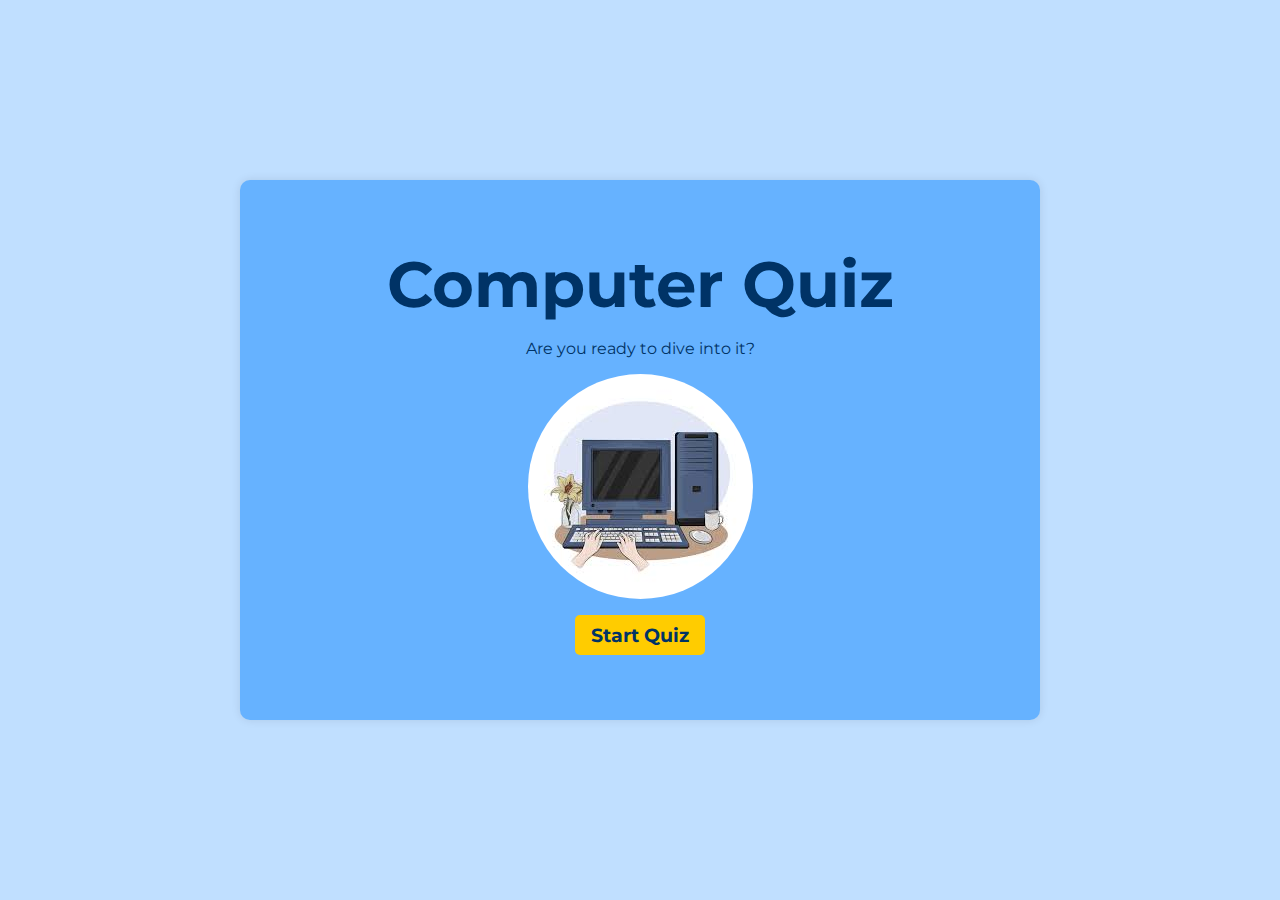
<file: index.html>
<!DOCTYPE html>
<html lang="en">
  <head>
    <meta charset="UTF-8" />
    <meta name="viewport" content="width=device-width, initial-scale=1.0" />
    <title>Quiz Game</title>
    <link rel="stylesheet" href="CSS/styles.css" />
    <link
      href="https://fonts.googleapis.com/css2?family=Roboto:wght@400&family=Montserrat:wght@700&display=swap"
      rel="stylesheet"
    />
  </head>
  <body>
    <div class="container">
      <h1>Computer Quiz</h1>
      <p>Are you ready to dive into it?</p>
      <img src="assets/compuerImg.jpeg" alt="computer image" />
      <a href="quiz.html">Start Quiz</a>
    </div>
  </body>
</html>
</file>
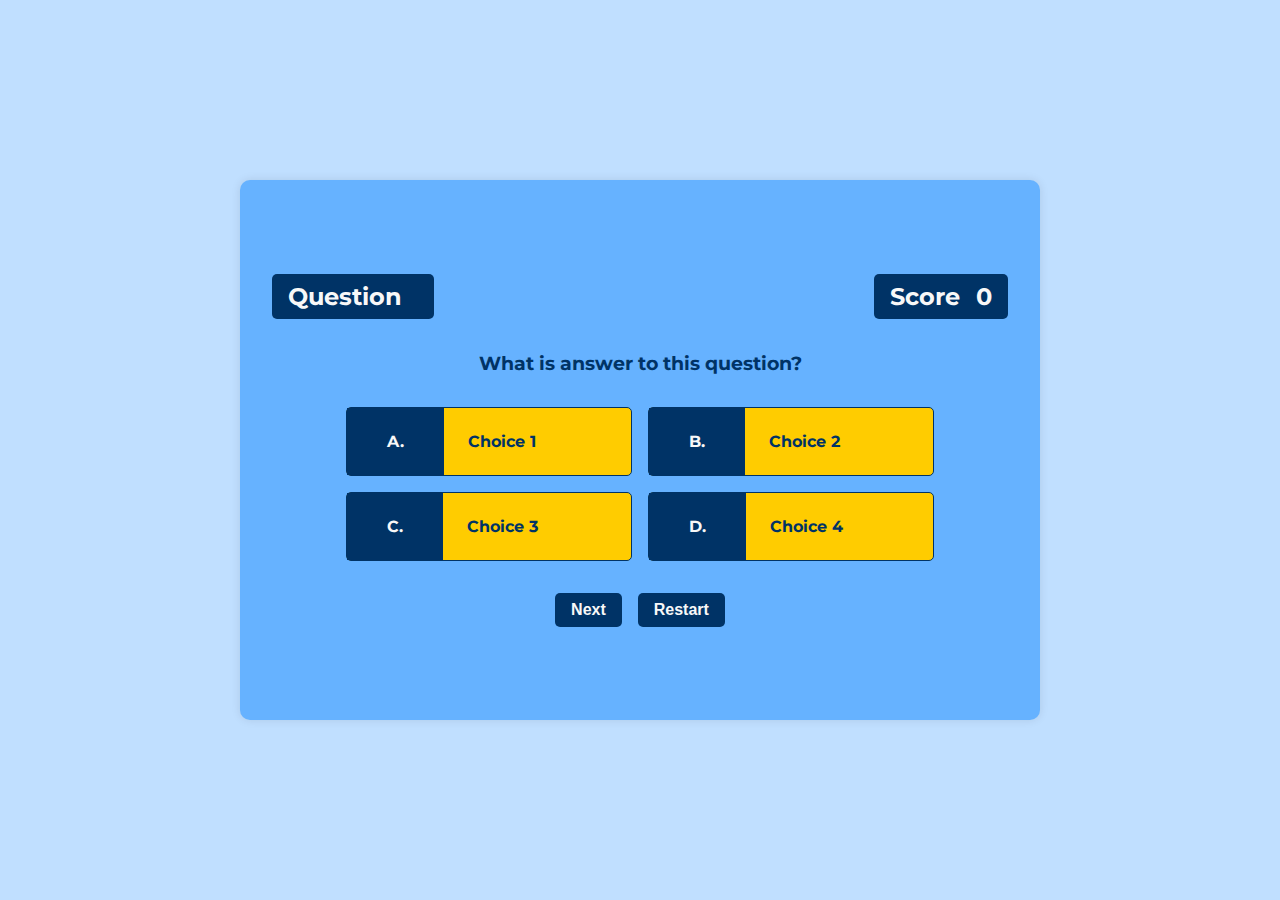
<file: quiz.html>
<!DOCTYPE html>
<html lang="en">
  <head>
    <meta charset="UTF-8" />
    <meta name="viewport" content="width=device-width, initial-scale=1.0" />
    <title>Quiz Game</title>
    <link rel="stylesheet" href="CSS/styles.css" />
    <link href="https://fonts.googleapis.com/css2?family=Roboto:wght@400&family=Montserrat:wght@700&display=swap" rel="stylesheet">
    <script src="JS/script.js" defer></script>
  </head>
  <body>
    <div class="container">
      <div id="hud">
        <div id="hud-item">
          <p id="progressText" class="hud-prefix">
            Question
          </p>
          <p class="hud-main-text" id="questionCounter">
          
          </p>
        </div>
        <div id="hud-item">
          <p class="hud-prefix">Score</p>
          <p class="hud-main-text" id="score">
            0
          </p>
        </div>
      </div>
        <h3 id="quizQuestion">What is answer to this question?</h3>
      <div id="quiz">
        
        <div class="choiceContainer">
          <p class="choicePrefix">A.</p>
          <p class="choiceText choice1">Choice 1</p>
        </div>
        <div class="choiceContainer">
          <p class="choicePrefix">B.</p>
          <p class="choiceText choice2">Choice 2</p>
        </div>
        <div class="choiceContainer">
          <p class="choicePrefix">C.</p>
          <p class="choiceText choice3">Choice 3</p>
        </div>
        <div class="choiceContainer">
          <p class="choicePrefix">D.</p>
          <p class="choiceText choice4">Choice 4</p>
        </div>
      </div>
      <div id="buttonContainer">
        <button id="nextButton">Next</button>
        <button id="restartButton">Restart</button>
      </div>
    </div>
  </body>
</html>
</file>
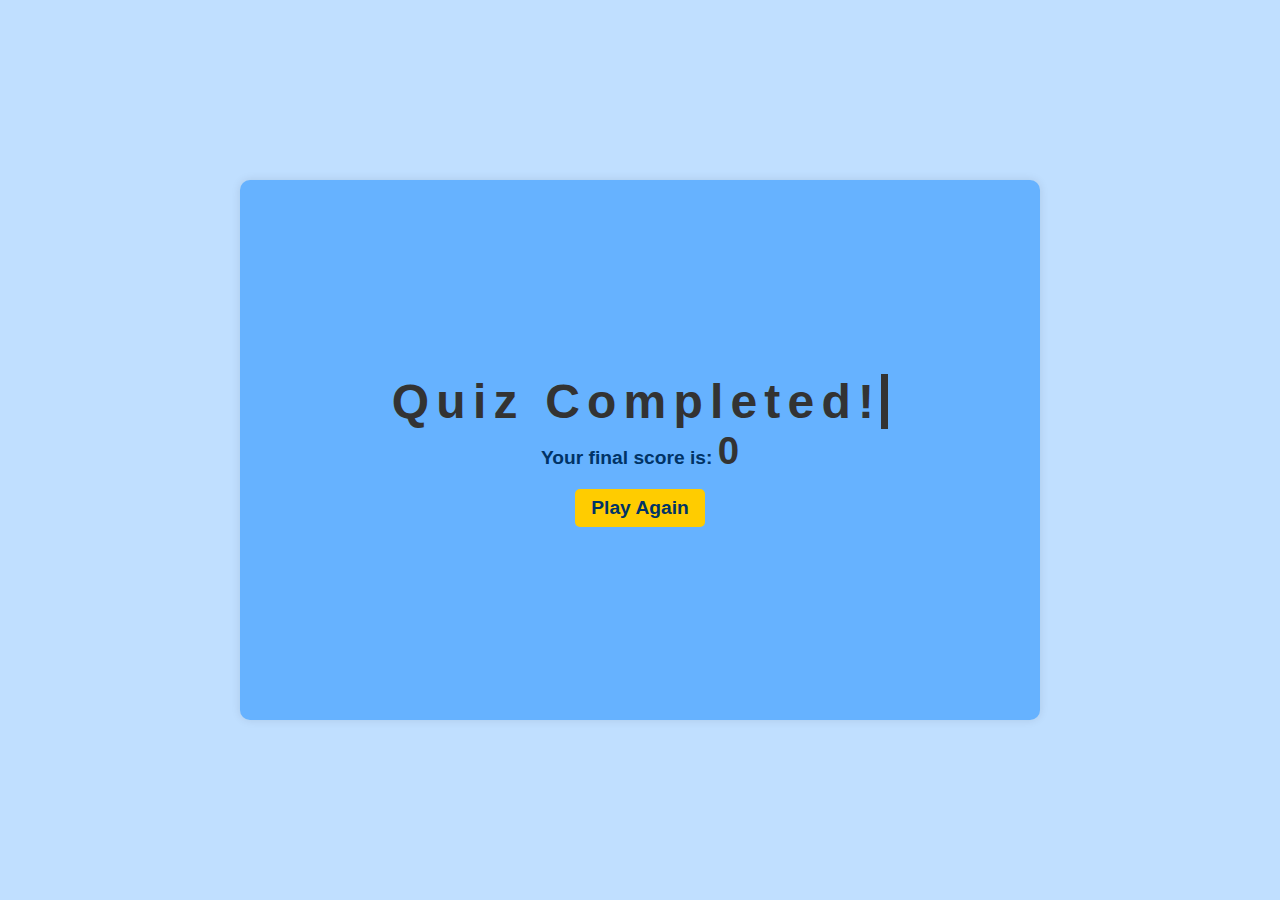
<file: result.html>
<!DOCTYPE html>
<html lang="en">
<head>
  <meta charset="UTF-8">
  <meta name="viewport" content="width=device-width, initial-scale=1.0">
  <title>Quiz Result</title>
  <link rel="stylesheet" href="CSS/styles.css">
</head>
<body>
  <div class="container">
    <h1 class="typing-text">Quiz Completed!</h1>
    <h3>Your final score is: <span id="finalScore"></span></h3>
    <a href="index.html">Play Again</a>
  </div>
  <script src="JS/result.js"></script>
</body>
</html>
</file>
<file: CSS/styles.css>
* {
  margin: 0;
  padding: 0;
  box-sizing: border-box;
}

body {
  font-family: "Montserrat", sans-serif;
  background-color: #c0dfff;
  color: #003366;
  display: flex;
  justify-content: center;
  align-items: center;
  height: 100vh;
}

h1 {
  font-size: 4rem;
  margin-bottom: 1rem;
}

h2 {
  font-size: 1.5rem;
  margin-bottom: 1rem;
}

h3 {
  font-size: 1.2rem;
  margin-bottom: 1rem;
}

button {
  padding: 0.5rem 1rem;
  border-radius: 5px;
  background-color: #003366;
  font-size: 1rem;
  font-weight: bold;
  color: #f8f8f8;
  cursor: pointer;
  border: none;
  margin-top: 1rem;
}

button:hover {
  background-color: #00509e;
}

a {
  text-decoration: none;
  color: #003366;
  padding: 0.5rem 1rem;
  border-radius: 5px;
  background-color: #ffcc00;
  font-size: 1.2rem;
  font-weight: bold;
}

a:hover {
  background-color: #ff9900;
}

img {
  margin-top: 1rem;
  border-radius: 50%;
  margin-bottom: 1rem;
}

/* ----------------Quiz page styles---------------- */

.container {
  display: flex;
  flex-direction: column;
  align-items: center;
  justify-content: center;
  height: auto;
  min-height: 60vh;
  width: 80%;
  max-width: 800px;
  margin: 0 auto;
  background-color: #66b2ff;
  padding: 2rem ;
  border-radius: 10px;
  box-shadow: 0 0 10px rgba(0, 0, 0, 0.1);
}

#hud {
  display: flex;
  justify-content: space-between;
  width: 100%;
  margin-bottom: 1rem;
}

#hud #hud-item {
  display: flex;
  gap: 1rem;
  align-items: center;
  padding: 0.5rem 1rem;
  border-radius: 5px;
  background-color: #003366;
  color: #f8f8f8;
  font-size: 1.5rem;
  font-weight: bold;
}

#quiz {
  display: grid;
  grid-template-columns: 1fr 1fr;
  gap: 1rem;
  width: 80%;
  margin: 0 auto;
}

#quizQuestion {
  width: 100%;
  padding: 1rem;
  text-align: center;
}

.choiceContainer {
  display: flex;
  width: 100%;
  border: 0.1rem solid #003366;
  border-radius: 5px;
  color: #003366;
  cursor: pointer;
  background-color: #ffcc00;
  font-size: 1rem;
  font-weight: bold;
  
}

.choiceContainer:hover {
  background-color: #ff9900;
  box-shadow: 0 0.4rem 1.4rem 0 rgba(0, 0, 0, 0.3);
  transform: translateY(-0.1rem);
  transition: transform 0.3s;
}

.choiceContainer.correct {
  background-color: #99cc99;
}

.choiceContainer.incorrect {
  background-color: #ff6666;
}

.choicePrefix {
  font-weight: bold;
  padding: 1.5rem 2.5rem;
  background-color: #003366;
  color: #f8f8f8;
}

.choiceText {
  padding: 1.5rem;
}

#buttonContainer {
  display: flex;
  gap: 1rem;
  justify-content: space-between;
  margin-top: 1rem;
}

#nextButton:disabled {
  /* background-color: #cccccc;
  color: #666666; */
  cursor: not-allowed;
}

/* --------------result page styles---------------- */

#finalScore {
  font-size: 2em;
  color: #333;
  font-weight: bold;
}

.typing-text {
  font-size: 3em;
  color: #333;
  overflow: hidden;
  border-right: .15em solid #333;
  white-space: nowrap;
  margin: 0 auto;
  letter-spacing: .15em;
  animation: typing 3.5s steps(30, end), blink-caret .75s step-end infinite;
}

@keyframes typing {
  from { width: 0 }
  to { width: 100% }
}

@keyframes blink-caret {
  from, to { border-color: transparent }
  50% { border-color: #333 }
}

/* -----------------responsive design---------------- */
/* Responsive Design */
@media screen and (max-width: 1200px) {
  .container {
    width: 90%;
    padding: 1.5rem;
  }

  h1 {
    font-size: 3rem;
  }

  h2 {
    font-size: 1.25rem;
  }

  h3 {
    font-size: 1rem;
  }

  button {
    font-size: 0.9rem;
  }
}

@media screen and (max-width: 992px) {
 

  #hud #hud-item {
    font-size: 1.2rem;
    padding: 0.5rem;
  }

  #quiz {
    width: 100%;
    gap: 0.5rem;
  }
}

@media screen and (max-width: 768px) {
  .container {
    padding: 1rem;
  }

  h1 {
    font-size: 2.5rem;
  }

  h2 {
    font-size: 1rem;
  }

  h3 {
    font-size: 0.9rem;
  }

  #quiz {
    grid-template-columns: 1fr;
  }

  .choicePrefix {
    padding: 1rem;
  }

  .choiceText {
    padding: 1rem;
  }
}

@media screen and (max-width: 576px) {
  body {
    font-size: 14px;
  }

  .container {
    width: 100%;
    padding: 0.75rem;
  }

  h1 {
    font-size: 2rem;
  }

  h2 {
    font-size: 0.9rem;
  }

  h3 {
    font-size: 0.8rem;
  }

  button {
    font-size: 0.8rem;
    padding: 0.4rem 0.8rem;
  }

  .choiceContainer {
    font-size: 0.8rem;
  }

  .typing-text {
    font-size: 2em;
  }
}
</file>
